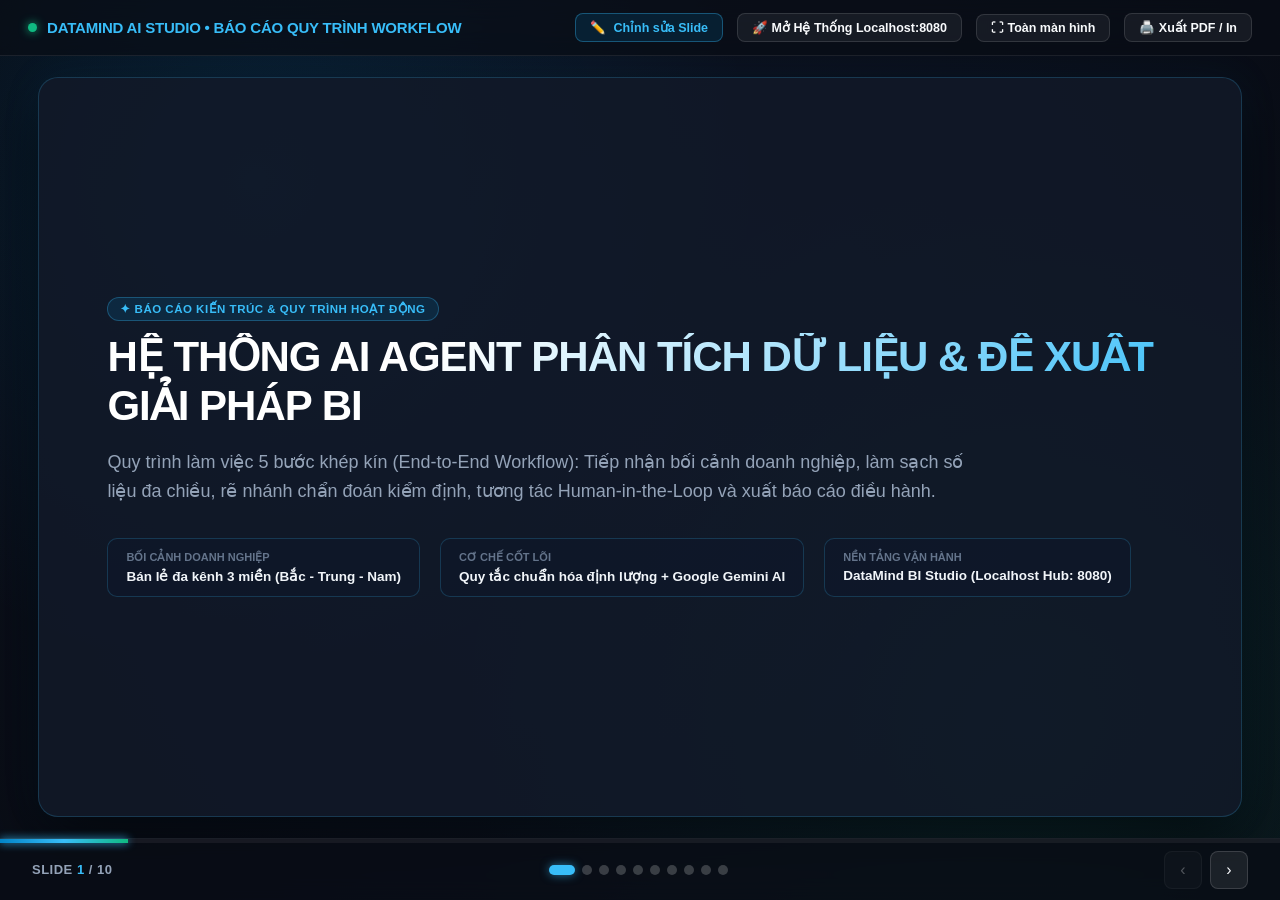
<file: slide.html>
<!DOCTYPE html>
<html lang="vi">
<head>
  <meta charset="UTF-8" />
  <meta name="viewport" content="width=device-width, initial-scale=1.0" />
  <title>Báo Cáo Slide Quy Trình Hoạt Động AI Agent BI Studio</title>
  <style>
    :root {
      --bg-dark: #090d16;
      --bg-card: rgba(18, 25, 41, 0.85);
      --bg-card-hover: rgba(28, 38, 62, 0.95);
      --border-color: rgba(56, 189, 248, 0.2);
      --border-accent: #0284c7;
      --text-main: #f8fafc;
      --text-muted: #94a3b8;
      --primary: #0284c7;
      --primary-glow: rgba(2, 132, 199, 0.35);
      --success: #10b981;
      --success-glow: rgba(16, 185, 129, 0.3);
      --warning: #f59e0b;
      --danger: #ef4444;
      --font-family: -apple-system, BlinkMacSystemFont, "Segoe UI", Roboto, Helvetica, Arial, sans-serif;
    }

    * {
      box-sizing: border-box;
      margin: 0;
      padding: 0;
    }

    body {
      background-color: var(--bg-dark);
      color: var(--text-main);
      font-family: var(--font-family);
      overflow: hidden;
      width: 100vw;
      height: 100vh;
      display: flex;
      flex-direction: column;
      user-select: none;
    }

    /* BACKGROUND TECH MESH */
    .bg-mesh {
      position: absolute;
      inset: 0;
      background: radial-gradient(circle at 20% 20%, rgba(2, 132, 199, 0.15) 0%, transparent 40%),
                  radial-gradient(circle at 80% 80%, rgba(16, 185, 129, 0.12) 0%, transparent 45%),
                  radial-gradient(circle at 50% 50%, rgba(15, 23, 42, 0.8) 0%, transparent 100%);
      z-index: 0;
      pointer-events: none;
    }

    /* TOP HEADER BAR */
    .deck-header {
      position: relative;
      z-index: 10;
      height: 56px;
      display: flex;
      align-items: center;
      justify-content: space-between;
      padding: 0 28px;
      border-bottom: 1px solid rgba(255, 255, 255, 0.08);
      background: rgba(9, 13, 22, 0.7);
      backdrop-filter: blur(12px);
    }

    .brand-badge {
      display: flex;
      align-items: center;
      gap: 10px;
      font-weight: 800;
      font-size: 15px;
      color: #38bdf8;
      letter-spacing: -0.2px;
    }

    .brand-badge span.dot {
      width: 9px;
      height: 9px;
      border-radius: 50%;
      background: #10b981;
      box-shadow: 0 0 10px #10b981;
      display: inline-block;
    }

    .header-controls {
      display: flex;
      align-items: center;
      gap: 14px;
    }

    .btn-header {
      background: rgba(255, 255, 255, 0.06);
      border: 1px solid rgba(255, 255, 255, 0.12);
      color: var(--text-main);
      padding: 6px 14px;
      border-radius: 8px;
      font-size: 12.5px;
      font-weight: 600;
      cursor: pointer;
      display: inline-flex;
      align-items: center;
      gap: 6px;
      transition: all 0.2s;
      text-decoration: none;
    }

    .btn-header:hover {
      background: rgba(2, 132, 199, 0.2);
      border-color: #38bdf8;
      color: #38bdf8;
    }

    /* MAIN PRESENTATION CONTAINER */
    .deck-viewport {
      position: relative;
      z-index: 5;
      flex: 1;
      display: flex;
      align-items: center;
      justify-content: center;
      padding: 20px 40px;
    }

    .slide {
      position: absolute;
      width: 94%;
      max-width: 1280px;
      height: 84vh;
      max-height: 740px;
      background: var(--bg-card);
      border: 1px solid var(--border-color);
      border-radius: 20px;
      padding: 40px 48px;
      box-shadow: 0 25px 60px rgba(0, 0, 0, 0.6), 0 0 40px rgba(2, 132, 199, 0.08);
      display: flex;
      flex-direction: column;
      opacity: 0;
      transform: scale(0.96) translateY(20px);
      pointer-events: none;
      transition: all 0.4s cubic-bezier(0.16, 1, 0.3, 1);
      overflow-y: auto;
    }

    .slide.active {
      opacity: 1;
      transform: scale(1) translateY(0);
      pointer-events: auto;
    }

    /* SLIDE TYPOGRAPHY */
    .slide-badge-category {
      display: inline-flex;
      align-items: center;
      gap: 6px;
      background: rgba(2, 132, 199, 0.15);
      border: 1px solid rgba(56, 189, 248, 0.3);
      color: #38bdf8;
      font-size: 11.5px;
      font-weight: 700;
      padding: 4px 12px;
      border-radius: 9999px;
      width: fit-content;
      margin-bottom: 12px;
      text-transform: uppercase;
      letter-spacing: 0.5px;
    }

    .slide-title {
      font-size: 28px;
      font-weight: 800;
      letter-spacing: -0.5px;
      margin-bottom: 8px;
      color: #ffffff;
      line-height: 1.25;
    }

    .slide-subtitle {
      font-size: 14.5px;
      color: var(--text-muted);
      line-height: 1.5;
      margin-bottom: 24px;
      max-width: 980px;
    }

    /* SLIDE GRID LAYOUTS */
    .grid-2col {
      display: grid;
      grid-template-columns: repeat(2, 1fr);
      gap: 20px;
      flex: 1;
    }

    .grid-3col {
      display: grid;
      grid-template-columns: repeat(3, 1fr);
      gap: 18px;
      flex: 1;
    }

    .grid-5col {
      display: grid;
      grid-template-columns: repeat(5, 1fr);
      gap: 14px;
      flex: 1;
    }

    /* CARD COMPONENTS */
    .deck-card {
      background: rgba(15, 23, 42, 0.65);
      border: 1px solid rgba(255, 255, 255, 0.08);
      border-radius: 14px;
      padding: 22px;
      display: flex;
      flex-direction: column;
      position: relative;
      transition: all 0.25s;
    }

    .deck-card:hover {
      background: var(--bg-card-hover);
      border-color: rgba(56, 189, 248, 0.4);
      transform: translateY(-2px);
      box-shadow: 0 10px 24px rgba(0, 0, 0, 0.35);
    }

    .card-icon {
      font-size: 26px;
      margin-bottom: 12px;
      display: inline-block;
    }

    .card-title {
      font-size: 16px;
      font-weight: 700;
      color: #f1f5f9;
      margin-bottom: 8px;
    }

    .card-desc {
      font-size: 13px;
      color: var(--text-muted);
      line-height: 1.55;
    }

    .card-list {
      list-style: none;
      margin-top: 10px;
      font-size: 12.8px;
      color: #cbd5e1;
    }

    .card-list li {
      margin-bottom: 6px;
      display: flex;
      align-items: flex-start;
      gap: 7px;
      line-height: 1.45;
    }

    .card-list li span.bullet {
      color: #38bdf8;
      font-weight: bold;
    }

    /* WORKFLOW HORIZONTAL STEPPER */
    .wf-pipeline {
      display: flex;
      align-items: stretch;
      gap: 12px;
      margin: 10px 0 20px 0;
    }

    .wf-pipe-step {
      flex: 1;
      background: rgba(15, 23, 42, 0.7);
      border: 1.5px solid rgba(56, 189, 248, 0.18);
      border-radius: 12px;
      padding: 16px;
      position: relative;
      transition: all 0.2s;
    }

    .wf-pipe-step:hover {
      border-color: #38bdf8;
      background: rgba(2, 132, 199, 0.08);
      transform: translateY(-2px);
    }

    .step-num-pill {
      display: inline-flex;
      align-items: center;
      justify-content: center;
      width: 26px;
      height: 26px;
      border-radius: 50%;
      background: #0284c7;
      color: #ffffff;
      font-size: 12px;
      font-weight: 800;
      margin-bottom: 10px;
    }

    .step-main-text {
      font-size: 14.5px;
      font-weight: 700;
      color: #f8fafc;
      margin-bottom: 4px;
    }

    .step-sub-text {
      font-size: 12px;
      color: #94a3b8;
      line-height: 1.4;
    }

    /* DATA CLEANING TABLE */
    .deck-table {
      width: 100%;
      border-collapse: collapse;
      font-size: 13px;
      margin-top: 8px;
      background: rgba(15, 23, 42, 0.5);
      border-radius: 12px;
      overflow: hidden;
      border: 1px solid rgba(255, 255, 255, 0.08);
    }

    .deck-table th {
      background: rgba(30, 41, 59, 0.8);
      color: #38bdf8;
      text-align: left;
      padding: 12px 16px;
      font-weight: 700;
      border-bottom: 1px solid rgba(255, 255, 255, 0.1);
    }

    .deck-table td {
      padding: 11px 16px;
      border-bottom: 1px solid rgba(255, 255, 255, 0.06);
      color: #e2e8f0;
      line-height: 1.45;
    }

    .deck-table tr:hover td {
      background: rgba(56, 189, 248, 0.05);
    }

    .tag-badge {
      display: inline-block;
      padding: 3px 8px;
      border-radius: 6px;
      font-size: 11px;
      font-weight: 700;
    }

    .tag-green { background: rgba(16, 185, 129, 0.18); color: #34d399; border: 1px solid rgba(16, 185, 129, 0.3); }
    .tag-blue { background: rgba(2, 132, 199, 0.18); color: #38bdf8; border: 1px solid rgba(56, 189, 248, 0.3); }
    .tag-amber { background: rgba(245, 158, 11, 0.18); color: #fbbf24; border: 1px solid rgba(245, 158, 11, 0.3); }
    .tag-red { background: rgba(239, 68, 68, 0.18); color: #f87171; border: 1px solid rgba(239, 68, 68, 0.3); }

    /* CODE & DATA SNIPPETS */
    .code-preview {
      background: #0f172a;
      border: 1px solid rgba(255, 255, 255, 0.1);
      border-radius: 8px;
      padding: 12px 14px;
      font-family: ui-monospace, SFMono-Regular, Menlo, Monaco, Consolas, monospace;
      font-size: 11.5px;
      color: #38bdf8;
      overflow-x: auto;
      line-height: 1.5;
    }

    /* BOTTOM CONTROLLER BAR */
    .deck-footer {
      position: relative;
      z-index: 10;
      height: 62px;
      display: flex;
      align-items: center;
      justify-content: space-between;
      padding: 0 32px;
      background: rgba(9, 13, 22, 0.8);
      backdrop-filter: blur(12px);
      border-top: 1px solid rgba(255, 255, 255, 0.08);
    }

    .slide-counter {
      font-size: 13px;
      color: var(--text-muted);
      font-weight: 600;
      letter-spacing: 0.5px;
    }

    .slide-dots {
      display: flex;
      gap: 7px;
      align-items: center;
    }

    .slide-dot {
      width: 10px;
      height: 10px;
      border-radius: 50%;
      background: rgba(255, 255, 255, 0.2);
      cursor: pointer;
      transition: all 0.25s;
    }

    .slide-dot.active {
      width: 26px;
      border-radius: 10px;
      background: #38bdf8;
      box-shadow: 0 0 10px rgba(56, 189, 248, 0.6);
    }

    .deck-nav-btns {
      display: flex;
      align-items: center;
      gap: 8px;
    }

    .nav-btn {
      background: rgba(255, 255, 255, 0.08);
      border: 1px solid rgba(255, 255, 255, 0.14);
      color: var(--text-main);
      width: 38px;
      height: 38px;
      border-radius: 8px;
      display: flex;
      align-items: center;
      justify-content: center;
      cursor: pointer;
      font-size: 16px;
      transition: all 0.2s;
    }

    .nav-btn:hover:not(:disabled) {
      background: #0284c7;
      border-color: #38bdf8;
      box-shadow: 0 0 12px rgba(2, 132, 199, 0.5);
    }

    .nav-btn:disabled {
      opacity: 0.3;
      cursor: not-allowed;
    }

    /* PROGRESS BAR */
    .progress-bar-wrap {
      position: absolute;
      top: 0;
      left: 0;
      width: 100%;
      height: 3.5px;
      background: rgba(255, 255, 255, 0.06);
    }

    .progress-bar-fill {
      height: 100%;
      width: 10%;
      background: linear-gradient(90deg, #0284c7, #38bdf8, #10b981);
      box-shadow: 0 0 8px #38bdf8;
      transition: width 0.3s ease;
    }

    /* COVER SLIDE SPECIAL STYLING */
    .cover-layout {
      display: flex;
      flex-direction: column;
      justify-content: center;
      align-items: flex-start;
      height: 100%;
      padding: 20px 20px;
    }

    .cover-title {
      font-size: 42px;
      font-weight: 900;
      line-height: 1.15;
      letter-spacing: -1px;
      background: linear-gradient(135deg, #ffffff 30%, #38bdf8 100%);
      -webkit-background-clip: text;
      -webkit-text-fill-color: transparent;
      margin-bottom: 18px;
    }

    .cover-subtitle {
      font-size: 18px;
      color: #94a3b8;
      line-height: 1.6;
      max-width: 860px;
      margin-bottom: 32px;
    }

    .cover-meta {
      display: flex;
      gap: 20px;
      flex-wrap: wrap;
    }

    .meta-box {
      background: rgba(15, 23, 42, 0.7);
      border: 1px solid rgba(56, 189, 248, 0.2);
      border-radius: 10px;
      padding: 12px 18px;
      display: flex;
      flex-direction: column;
      gap: 4px;
    }

    .meta-box span.label {
      font-size: 11px;
      color: #64748b;
      text-transform: uppercase;
      font-weight: 700;
    }

    .meta-box span.val {
      font-size: 13.5px;
      font-weight: 700;
      color: #f1f5f9;
    }

    /* CHẾ ĐỘ CHỈNH SỬA TRỰC TIẾP TRÊN SLIDE (INLINE EDITING) */
    body.edit-mode-on {
      user-select: text;
    }

    body.edit-mode-on .editable-target {
      cursor: text;
      transition: outline 0.15s ease, background 0.15s ease;
    }

    body.edit-mode-on .editable-target:hover {
      outline: 1.5px dashed rgba(56, 189, 248, 0.7);
      outline-offset: 3px;
      border-radius: 4px;
      background: rgba(56, 189, 248, 0.06);
    }

    body.edit-mode-on .editable-target:focus {
      outline: 2px solid #38bdf8;
      outline-offset: 3px;
      border-radius: 4px;
      background: rgba(56, 189, 248, 0.12);
    }

    .btn-edit-mode {
      background: rgba(2, 132, 199, 0.15);
      border: 1px solid rgba(56, 189, 248, 0.35);
      color: #38bdf8;
      padding: 6px 14px;
      border-radius: 8px;
      font-size: 12.5px;
      font-weight: 700;
      cursor: pointer;
      display: inline-flex;
      align-items: center;
      gap: 7px;
      transition: all 0.2s;
    }

    .btn-edit-mode:hover {
      background: rgba(2, 132, 199, 0.3);
      border-color: #38bdf8;
    }

    body.edit-mode-on .btn-edit-mode {
      background: linear-gradient(135deg, #059669 0%, #10b981 100%);
      color: #ffffff;
      border-color: #34d399;
      box-shadow: 0 0 12px rgba(16, 185, 129, 0.4);
    }

    .edit-toolbar-subbar {
      display: none;
      background: rgba(15, 23, 42, 0.95);
      border-bottom: 1px solid rgba(56, 189, 248, 0.25);
      padding: 7px 28px;
      gap: 12px;
      align-items: center;
      z-index: 9;
      backdrop-filter: blur(8px);
      position: relative;
      flex-wrap: wrap;
    }

    body.edit-mode-on .edit-toolbar-subbar {
      display: flex;
    }

    .subbar-btn {
      background: rgba(255, 255, 255, 0.08);
      border: 1px solid rgba(255, 255, 255, 0.14);
      color: #f8fafc;
      padding: 4px 10px;
      border-radius: 6px;
      font-size: 12px;
      font-weight: 600;
      cursor: pointer;
      display: inline-flex;
      align-items: center;
      gap: 5px;
      transition: all 0.15s;
    }

    .subbar-btn:hover {
      background: rgba(2, 132, 199, 0.3);
      border-color: #38bdf8;
      color: #38bdf8;
    }

    .deck-toast {
      position: fixed;
      bottom: 76px;
      right: 28px;
      background: #0f172a;
      border: 1px solid #38bdf8;
      color: #f8fafc;
      padding: 10px 18px;
      border-radius: 10px;
      font-size: 13px;
      font-weight: 600;
      box-shadow: 0 10px 25px rgba(0, 0, 0, 0.5);
      z-index: 1000;
      display: flex;
      align-items: center;
      gap: 8px;
      opacity: 0;
      transform: translateY(10px);
      transition: all 0.25s ease;
      pointer-events: none;
    }

    .deck-toast.show {
      opacity: 1;
      transform: translateY(0);
    }
  </style>
</head>
<body>

  <div class="bg-mesh"></div>

  <!-- HEADER -->
  <header class="deck-header">
    <div class="brand-badge">
      <span class="dot"></span>
      <span>DATAMIND AI STUDIO &bull; BÁO CÁO QUY TRÌNH WORKFLOW</span>
    </div>
    <div class="header-controls">
      <button class="btn-edit-mode" id="btn-edit-toggle" onclick="toggleEditMode()" title="Bật/Tắt chế độ chỉnh sửa trực tiếp nội dung trên slide">
        <span id="edit-icon">✏️</span>
        <span id="edit-label">Chỉnh sửa Slide</span>
      </button>
      <a href="index.html" class="btn-header" target="_blank" title="Mở hệ thống thực tế trên Localhost">
        🚀 Mở Hệ Thống Localhost:8080
      </a>
      <button class="btn-header" onclick="toggleFullscreen()" title="Chuyển chế độ Toàn màn hình (F)">
        ⛶ Toàn màn hình
      </button>
      <button class="btn-header" onclick="window.print()" title="In hoặc lưu Slide thành PDF">
        🖨️ Xuất PDF / In
      </button>
    </div>
  </header>

  <!-- THANH CÔNG CỤ ĐỊNH DẠNG & LƯU TRỮ KHI ĐANG Ở CHẾ ĐỘ CHỈNH SỬA -->
  <div class="edit-toolbar-subbar" id="edit-subbar">
    <span style="font-size:12px;color:#38bdf8;font-weight:700;">
      ✏️ ĐANG BẬT CHỈNH SỬA: Click vào bất kỳ chữ, tiêu đề, thẻ hoặc ô bảng nào để sửa trực tiếp!
    </span>

    <div style="display:flex;gap:6px;align-items:center;">
      <button type="button" class="subbar-btn" onclick="execFormat('bold')" title="Chữ đậm (Ctrl+B)">
        <strong>B</strong>
      </button>
      <button type="button" class="subbar-btn" onclick="execFormat('italic')" title="Chữ nghiêng (Ctrl+I)">
        <em>I</em>
      </button>
      <button type="button" class="subbar-btn" onclick="execFormat('underline')" title="Gạch chân (Ctrl+U)">
        <u>U</u>
      </button>
      <button type="button" class="subbar-btn" onclick="execFormat('insertUnorderedList')" title="Thêm gạch đầu dòng">
        • Danh sách
      </button>
    </div>

    <div style="margin-left:auto;display:flex;gap:8px;align-items:center;">
      <button type="button" class="subbar-btn" style="background:#059669;border-color:#10b981;" onclick="saveSlideEdits(true)" title="Lưu thay đổi vào trình duyệt (Ctrl+S)">
        💾 Lưu Thay Đổi
      </button>
      <button type="button" class="subbar-btn" style="background:#0284c7;border-color:#38bdf8;" onclick="downloadEditedHTML()" title="Tải file HTML đã chỉnh sửa về máy">
        📥 Tải File HTML Đã Sửa
      </button>
      <button type="button" class="subbar-btn" style="background:#ef4444;border-color:#f87171;" onclick="resetSlideEdits()" title="Khôi phục lại toàn bộ nội dung mẫu ban đầu">
        ↺ Khôi Phục Gốc
      </button>
    </div>
  </div>

  <!-- TOAST THÔNG BÁO NHANH -->
  <div class="deck-toast" id="deck-toast">
    <span id="toast-icon">✓</span>
    <span id="toast-msg">Đã lưu thay đổi!</span>
  </div>

  <!-- VIEWPORT CONTAINING SLIDES -->
  <main class="deck-viewport">

    <!-- SLIDE 1: COVER -->
    <section class="slide active" id="slide-1">
      <div class="cover-layout">
        <div class="slide-badge-category">✦ Báo cáo Kiến trúc &amp; Quy trình Hoạt động</div>
        <h1 class="cover-title">
          HỆ THỐNG AI AGENT PHÂN TÍCH DỮ LIỆU &amp; ĐỀ XUẤT GIẢI PHÁP BI
        </h1>
        <p class="cover-subtitle">
          Quy trình làm việc 5 bước khép kín (End-to-End Workflow): Tiếp nhận bối cảnh doanh nghiệp, làm sạch số liệu đa chiều, rẽ nhánh chẩn đoán kiểm định, tương tác Human-in-the-Loop và xuất báo cáo điều hành.
        </p>

        <div class="cover-meta">
          <div class="meta-box">
            <span class="label">Bối cảnh doanh nghiệp</span>
            <span class="val">Bán lẻ đa kênh 3 miền (Bắc - Trung - Nam)</span>
          </div>
          <div class="meta-box">
            <span class="label">Cơ chế cốt lõi</span>
            <span class="val">Quy tắc chuẩn hóa định lượng + Google Gemini AI</span>
          </div>
          <div class="meta-box">
            <span class="label">Nền tảng vận hành</span>
            <span class="val">DataMind BI Studio (Localhost Hub: 8080)</span>
          </div>
        </div>
      </div>
    </section>

    <!-- SLIDE 2: GIỚI THIỆU: MỤC ĐÍCH & ĐỐI TƯỢNG NGƯỜI DÙNG -->
    <section class="slide" id="slide-2">
      <div class="slide-badge-category">Phần 1 &bull; Giới thiệu Tổng quan</div>
      <h2 class="slide-title">Mục Đích Phát Triển &amp; Đối Tượng Người Dùng</h2>
      <p class="slide-subtitle">
        Xác định rõ ràng giá trị tháo gỡ điểm nghẽn thực tế và chân dung các nhóm đối tượng thụ hưởng giải pháp trong doanh nghiệp.
      </p>

      <div class="grid-2col">
        <!-- Cột Trái: Mục đích -->
        <div class="deck-card">
          <span class="card-icon">🎯</span>
          <h3 class="card-title">Mục Đích Của AI Agent</h3>
          <p class="card-desc">
            Thay thế các quy trình đối soát thủ công rời rạc bằng một Agent thông minh có khả năng đọc hiểu bối cảnh và tính toán số liệu chính xác:
          </p>
          <ul class="card-list" style="margin-top:14px;">
            <li>
              <span class="bullet">✔</span>
              <span><strong>Định lượng hóa bối cảnh:</strong> Gắn kết bài toán kinh doanh thực tế với dữ liệu bảng thô (CSV/Excel/JSON), loại bỏ suy diễn cảm tính.</span>
            </li>
            <li>
              <span class="bullet">✔</span>
              <span><strong>Chuẩn hóa dữ liệu tự động:</strong> Loại bỏ dòng rác, tiền tệ hỗn hợp, phát hiện và tách đơn hủy khỏi doanh thu thuần.</span>
            </li>
            <li>
              <span class="bullet">✔</span>
              <span><strong>Chẩn đoán lỗi minh bạch:</strong> Nếu dữ liệu sai cấu trúc hoặc thiếu số liệu, chỉ rõ chính xác lỗi ở đâu và nguyên nhân là gì.</span>
            </li>
            <li>
              <span class="bullet">✔</span>
              <span><strong>Đề xuất giải pháp hành động (Actionable):</strong> Đưa ra kế hoạch xử lý ngắn hạn (1-4 tuần) và chiến lược dài hạn cho từng nhóm đối tượng.</span>
            </li>
          </ul>
        </div>

        <!-- Cột Phải: Đối tượng người dùng -->
        <div class="deck-card">
          <span class="card-icon">👥</span>
          <h3 class="card-title">Đối Tượng Người Dùng Hướng Đến</h3>
          <p class="card-desc">
            Phục vụ đa cấp bậc trong doanh nghiệp, từ lãnh đạo cấp cao đến bộ phận thực thi vận hành:
          </p>

          <div style="display:flex;flex-direction:column;gap:12px;margin-top:14px;">
            <div style="background:rgba(255,255,255,0.04);padding:10px 14px;border-radius:8px;border-left:3px solid #38bdf8;">
              <strong style="color:#38bdf8;font-size:13px;display:block;">1. Ban Lãnh Đạo (CEO, Giám Đốc Điều Hành)</strong>
            </div>
            <div style="background:rgba(255,255,255,0.04);padding:10px 14px;border-radius:8px;border-left:3px solid #10b981;">
              <strong style="color:#10b981;font-size:13px;display:block;">2. Trưởng Phòng Kinh Doanh &amp; Phát Triển Đối Tác</strong>
              <span style="font-size:12.3px;color:#cbd5e1;">Xác minh năng lực từng điểm bán/kênh phân phối, ngăn chặn xung đột địa bàn bảo hộ và kiểm soát công nợ.</span>
            </div>
            <div style="background:rgba(255,255,255,0.04);padding:10px 14px;border-radius:8px;border-left:3px solid #f59e0b;">
              <strong style="color:#f59e0b;font-size:13px;display:block;">3. Chuyên Viên BI, Kế Toán Quản Trị &amp; Vận Hành</strong>
              <span style="font-size:12.3px;color:#cbd5e1;">Tự động hóa 100% công đoạn dọn dẹp số liệu, xuất file dữ liệu sạch Excel và báo cáo Word mà không tốn công gõ lại.</span>
            </div>
          </div>
        </div>
      </div>
    </section>

    <!-- SLIDE 3: TỔNG QUAN WORKFLOW 5 BƯỚC -->
    <section class="slide" id="slide-3">
      <div class="slide-badge-category">Phần 2 &bull; Trình bày Hoạt Động (Workflow)</div>
      <h2 class="slide-title">Toàn Cảnh Quy Trình Làm Việc 5 Bước Khép Kín</h2>
      <p class="slide-subtitle">
        Cấu trúc luồng làm việc tuyến tính có rẽ nhánh logic và vòng lặp phản hồi thông minh (Human-in-the-Loop Feedback Loop).
      </p>

      <!-- SƠ ĐỒ 5 BƯỚC NGANG -->
      <div class="wf-pipeline">
        <div class="wf-pipe-step">
          <div class="step-num-pill">1</div>
          <div class="step-main-text">1. Nhập Dữ Liệu</div>
          <div class="step-sub-text">Bối cảnh doanh nghiệp &amp; File số liệu (.xlsx, .csv, .json). Ràng buộc bắt buộc nạp data thực.</div>
        </div>

        <div class="wf-pipe-step">
          <div class="step-num-pill">2</div>
          <div class="step-main-text">2. Agent Xử Lý</div>
          <div class="step-sub-text">Làm sạch số liệu hỗn hợp, định danh cột định lượng, kiểm tra cú pháp và cấu trúc bảng.</div>
        </div>

        <div class="wf-pipe-step" style="border-color:#f59e0b;">
          <div class="step-num-pill" style="background:#f59e0b;">3</div>
          <div class="step-main-text">3. Rẽ Nhánh Kiểm Định</div>
          <div class="step-sub-text"><span class="tag-badge tag-red">No:</span> Báo lỗi vị trí/nguyên nhân.<br><span class="tag-badge tag-green">Yes:</span> Đạt chuẩn, chuyển sang phân tích.</div>
        </div>

        <div class="wf-pipe-step">
          <div class="step-num-pill">4</div>
          <div class="step-main-text">4. Đánh Giá &amp; Phản Hồi</div>
          <div class="step-sub-text">Báo cáo chiến lược, Dashboard KPI, Hỏi AI Copilot &amp; phản hồi để Agent tái xử lý.</div>
        </div>

        <div class="wf-pipe-step">
          <div class="step-num-pill" style="background:#10b981;">5</div>
          <div class="step-main-text">5. Đánh Giá &amp; Xuất</div>
          <div class="step-sub-text">Xuất tệp CSV sạch chuẩn Excel &amp; Báo cáo đề xuất chiến lược bản Word (.doc).</div>
        </div>
      </div>

      <!-- ĐẶC ĐIỂM NỔI BẬT CỦA QUY TRÌNH -->
      <div class="grid-3col">
        <div class="deck-card">
          <div class="card-title" style="color:#38bdf8;">🛡️ Ràng Buộc "Data-First"</div>
          <div class="card-desc">Ngăn chặn hoàn toàn hiện tượng AI hallucination (ảo giác thông tin). Nếu chưa nạp tệp số liệu thực, hệ thống từ chối tính toán và cảnh báo người dùng.</div>
        </div>
        <div class="deck-card">
          <div class="card-title" style="color:#f59e0b;">🔄 Rẽ Nhánh Lỗi Minh Bạch</div>
          <div class="card-desc">Khi phát hiện dữ liệu lỗi (Nhánh No), Agent không dừng im lặng mà xuất báo cáo chẩn đoán 5 cột định vị chuẩn xác dòng, cột và cách khắc phục.</div>
        </div>
        <div class="deck-card">
          <div class="card-title" style="color:#34d399;">🤝 Vòng Lặp Tương Tác 2 Chiều</div>
          <div class="card-desc">Người dùng không bị ép buộc theo 1 kịch bản cố định. Có thể ra lệnh phản hồi bổ sung tiêu chí để Agent cập nhật phương án hành động ngay tức thì.</div>
        </div>
      </div>
    </section>

    <!-- SLIDE 4: CHI TIẾT BƯỚC 1 & BƯỚC 2 -->
    <section class="slide" id="slide-4">
      <div class="slide-badge-category">Workflow Chi Tiết &bull; Bước 1 &amp; Bước 2</div>
      <h2 class="slide-title">Bước 1: Nhập Dữ Liệu &amp; Bước 2: Agent Xử Lý</h2>
      <p class="slide-subtitle">
        Khung giao diện làm việc 2 cột: Kết nối ngữ nghĩa bối cảnh kinh doanh với các tập số liệu thô đa nguồn.
      </p>

      <div class="grid-2col">
        <!-- BƯỚC 1 -->
        <div class="deck-card">
          <div style="display:flex;align-items:center;gap:8px;margin-bottom:12px;">
            <span class="step-num-pill">1</span>
            <h3 class="card-title" style="margin:0;">Bước 1: Tiếp Nhận Bối Cảnh &amp; Dữ Liệu Thô</h3>
          </div>
          <p class="card-desc">
            Người dùng cung cấp thông tin qua khung nhập liệu 2 cột hiện đại:
          </p>
          <ul class="card-list">
            <li>
              <span class="bullet">▸</span>
              <span><strong>Cột Trái (Bối Cảnh &amp; Bài Toán):</strong> Nhập bối cảnh mô hình kinh doanh, mục tiêu và nỗi đau (kèm tính năng "Trao đổi phạm vi với AI" để tự động gợi ý câu hỏi cốt lõi).</span>
            </li>
            <li>
              <span class="bullet">▸</span>
              <span><strong>Cột Phải (Dữ Liệu Thô Đa Định Dạng):</strong> Kéo thả hoặc chọn tệp Excel (.xlsx), CSV (.csv), JSON (.json), hoặc dán trực tiếp.</span>
            </li>
            <li>
              <span class="bullet">▸</span>
              <span><strong>Bảng Xem Trước Minh Bạch:</strong> Ngay khi nạp file, hệ thống tự động render bảng preview hiển thị 5 dòng đầu tiên, nhận diện số cột và số bản ghi.</span>
            </li>
          </ul>
        </div>

        <!-- BƯỚC 2 -->
        <div class="deck-card">
          <div style="display:flex;align-items:center;gap:8px;margin-bottom:12px;">
            <span class="step-num-pill">2</span>
            <h3 class="card-title" style="margin:0;">Bước 2: Agent Parsing &amp; Phân Loại Cột</h3>
          </div>
          <p class="card-desc">
            Khi người dùng bấm <strong>"▷ Chạy phân tích BI"</strong>, Agent kích hoạt pipeline xử lý thuật toán:
          </p>
          <ul class="card-list">
            <li>
              <span class="bullet">▸</span>
              <span><strong>Phân tích cú pháp (Parser):</strong> Tách dòng, chia cột, giải mã định dạng số có dấu phẩy/chấm ngăn cách hàng ngàn.</span>
            </li>
            <li>
              <span class="bullet">▸</span>
              <span><strong>Định danh cột tự động:</strong> Phân biệt cột mã (`Ma_Kenh`), cột tên (`Ten_Kenh`), cột phân nhóm (`Khu_Vuc`), và các cột định lượng (`Doanh_Thu`, `Chi_Phi`, `Ton_Kho`, `% Huy`).</span>
            </li>
            <li>
              <span class="bullet">▸</span>
              <span><strong>Kiểm định chuẩn định lượng:</strong> Kiểm tra xem tập dữ liệu có đủ tối thiểu 1 cột phân loại và 1 cột số liệu hợp lệ hay không để quyết định rẽ nhánh.</span>
            </li>
          </ul>
        </div>
      </div>
    </section>

    <!-- SLIDE 5: QUY TẮC LÀM SẠCH DỮ LIỆU -->
    <section class="slide" id="slide-5">
      <div class="slide-badge-category">Phần 3 &bull; Quy Tắc Làm Sạch Dữ Liệu (Data Cleaning &amp; Audit Rules)</div>
      <h2 class="slide-title">5 Quy Tắc Vàng Trong Làm Sạch &amp; Kiểm Định Dữ Liệu</h2>
      <p class="slide-subtitle">
        Các thuật toán xử lý dữ liệu tự động được xây dựng trực tiếp trong engine, đảm bảo tính toàn vẹn của số liệu kế toán - tài chính.
      </p>

      <table class="deck-table">
        <thead>
          <tr>
            <th style="width:24%;">Quy Tắc Làm Sạch</th>
            <th style="width:36%;">Hành Vi Xử Lý Của Agent</th>
            <th style="width:40%;">Ví Dụ Thực Tế Trước &amp; Sau Xử Lý</th>
          </tr>
        </thead>
        <tbody>
          <tr>
            <td>
              <strong style="color:#38bdf8;">1. Chuẩn Hóa Số &amp; Tiền Tệ</strong><br>
              <span class="tag-badge tag-blue">Text ➔ Number</span>
            </td>
            <td>Tự động bóc tách ký tự tiền tệ (`đ`, `VNĐ`, `tr.đ`, `$`), dấu phẩy ngăn ngàn, khoảng trắng dư; chuyển về kiểu số thực (float/int).</td>
            <td>
              <span style="color:#f87171;">"2,850 VNĐ"</span> ➔ <span style="color:#34d399;font-weight:700;">2850</span><br>
              <span style="color:#f87171;">" 340.5 tr.đ "</span> ➔ <span style="color:#34d399;font-weight:700;">340.5</span>
            </td>
          </tr>
          <tr>
            <td>
              <strong style="color:#34d399;">2. Khử Trùng Lặp (Deduplication)</strong><br>
              <span class="tag-badge tag-green">Data Integrity</span>
            </td>
            <td>Nhận diện các dòng trùng khớp cả về Mã kênh, Kỳ tháng và Khu vực. Chỉ giữ lại 1 bản ghi duy nhất, đánh dấu dòng trùng vào nhật ký Audit.</td>
            <td>
              Phát hiện dòng CH-02 gửi lặp 2 lần trong kỳ `2026-10` ➔ Loại bỏ dòng trùng, tránh tính khống doanh số.
            </td>
          </tr>
          <tr>
            <td>
              <strong style="color:#f59e0b;">3. Tách Đơn Hủy / Hoàn COD</strong><br>
              <span class="tag-badge tag-amber">Revenue Protection</span>
            </td>
            <td>Nhận diện cột trạng thái đơn hoặc tỷ lệ hủy đơn (`Ty_Le_Huy_Don_Pct`). Tách riêng đơn hủy ra khỏi công thức tính doanh thu thực thu.</td>
            <td>
              Kênh CH-03 có đơn sỉ bị hủy (`19.5%`) ➔ Bóc tách 950 triệu đơn hủy để tính doanh thu thực, gắn nhãn cảnh báo đỏ tồn kho.
            </td>
          </tr>
          <tr>
            <td>
              <strong style="color:#f87171;">4. Phát Hiện Giá Trị Bất Thường (Outlier)</strong><br>
              <span class="tag-badge tag-red">Anomaly Detection</span>
            </td>
            <td>Phát hiện số âm phi logic (doanh thu &lt; 0), chi phí vượt quá doanh thu hoặc tỷ lệ hủy vượt ngưỡng an toàn (&gt;8%).</td>
            <td>
              Kênh có Doanh thu = <span style="color:#f87171;">-1200</span> hoặc Chi phí chiếm <span style="color:#f87171;">120%</span> doanh thu ➔ Gắn cờ vi phạm điều kiện.
            </td>
          </tr>
          <tr>
            <td>
              <strong style="color:#c084fc;">5. Điền Khuyết Thiếu (Imputation)</strong><br>
              <span class="tag-badge tag-blue">Safe Fallback</span>
            </td>
            <td>Đối với các ô bị trống trong cột số, thay thế an toàn bằng `0` hoặc giá trị trung vị, không để bảng bị gãy cấu trúc tính toán.</td>
            <td>
              Ô chi phí bị trống `null` ➔ Điền giá trị mặc định `0`, ghi chú cảnh báo vào hồ sơ cột.
            </td>
          </tr>
        </tbody>
      </table>
    </section>

    <!-- SLIDE 6: BƯỚC 3: RẼ NHÁNH KIỂM ĐỊNH YES/NO -->
    <section class="slide" id="slide-6">
      <div class="slide-badge-category">Workflow Chi Tiết &bull; Bước 3</div>
      <h2 class="slide-title">Bước 3: Cơ Chế Rẽ Nhánh Kiểm Định (Yes / No Logic)</h2>
      <p class="slide-subtitle">
        Cột mốc quyết định hướng đi của luồng xử lý: Minh bạch lỗi chẩn đoán hoặc chuyển sang tính toán chiến lược.
      </p>

      <div class="grid-2col">
        <!-- NHÁNH NO -->
        <div class="deck-card" style="border-color:rgba(239, 68, 68, 0.4);background:rgba(239, 68, 68, 0.04);">
          <div style="display:flex;align-items:center;justify-content:space-between;margin-bottom:12px;">
            <div style="display:flex;align-items:center;gap:8px;">
              <span class="step-num-pill" style="background:#ef4444;">✕</span>
              <h3 class="card-title" style="margin:0;color:#f87171;">Nhánh No: Dữ Liệu Lỗi / Không Hợp Lệ</h3>
            </div>
            <span class="tag-badge tag-red">Dừng tính toán</span>
          </div>

          <p class="card-desc">
            Kích hoạt khi: Tệp không có cột số, file văn bản thuần, mảng JSON rỗng hoặc lỗi cú pháp phân cách dòng:
          </p>

          <div style="margin-top:12px;background:rgba(0,0,0,0.3);padding:14px;border-radius:10px;border:1px solid rgba(239,68,68,0.2);">
            <strong style="font-size:12.5px;color:#fca5a5;display:block;margin-bottom:6px;">Báo Cáo Chẩn Đoán Lỗi 5 Cột:</strong>
            <ul class="card-list" style="font-size:12px;">
              <li><strong>1. Vị trí lỗi:</strong> Dòng 2, Cột Doanh_Thu.</li>
              <li><strong>2. Giá trị hiện tại:</strong> `CHU_KHONG_PHAI_SO`.</li>
              <li><strong>3. Loại lỗi:</strong> Sai kiểu dữ liệu định lượng (NaN).</li>
              <li><strong>4. Nguyên nhân:</strong> Cột số học chứa chuỗi ký tự chữ.</li>
              <li><strong>5. Hướng khắc phục:</strong> Chuyển sang định dạng số hoặc sửa tại tệp nguồn.</li>
            </ul>
          </div>
        </div>

        <!-- NHÁNH YES -->
        <div class="deck-card" style="border-color:rgba(16, 185, 129, 0.4);background:rgba(16, 185, 129, 0.04);">
          <div style="display:flex;align-items:center;justify-content:space-between;margin-bottom:12px;">
            <div style="display:flex;align-items:center;gap:8px;">
              <span class="step-num-pill" style="background:#10b981;">✓</span>
              <h3 class="card-title" style="margin:0;color:#34d399;">Nhánh Yes: Dữ Liệu Đạt Chuẩn Hợp Lệ</h3>
            </div>
            <span class="tag-badge tag-green">Phân tích chuyên sâu</span>
          </div>

          <p class="card-desc">
            Kích hoạt khi dữ liệu đáp ứng đủ tiêu chí số học. Agent tự động tính toán và phân nhóm sức khỏe kinh doanh:
          </p>

          <div style="display:flex;flex-direction:column;gap:9px;margin-top:12px;">
            <div style="background:rgba(16,185,129,0.1);padding:10px 12px;border-radius:8px;border-left:3px solid #10b981;">
              <strong style="color:#34d399;font-size:12.5px;">🟢 Nhóm Điểm Sáng / Hiệu Quả Tốt (Optimal)</strong>
              <div style="font-size:11.8px;color:#cbd5e1;margin-top:2px;">Doanh thu cao, biên lợi nhuận ròng tốt, tỷ lệ hủy đơn &lt; 2% (VD: CH-01 Hà Nội, CH-06 TP.HCM).</div>
            </div>
            <div style="background:rgba(245,158,11,0.1);padding:10px 12px;border-radius:8px;border-left:3px solid #f59e0b;">
              <strong style="color:#fbbf24;font-size:12.5px;">🟡 Nhóm Cần Tối Ưu / Kiểm Soát Điều Kiện (Warning)</strong>
              <div style="font-size:11.8px;color:#cbd5e1;margin-top:2px;">Doanh thu khá nhưng tồn kho luân chuyển chậm hoặc tỷ lệ hủy tiệm cận 6-7% (VD: CH-08 ĐBSCL).</div>
            </div>
            <div style="background:rgba(239,68,68,0.1);padding:10px 12px;border-radius:8px;border-left:3px solid #ef4444;">
              <strong style="color:#f87171;font-size:12.5px;">🔴 Nhóm Cảnh Báo Đỏ / Rủi Ro Nghiêm Trọng (Critical)</strong>
              <div style="font-size:11.8px;color:#cbd5e1;margin-top:2px;">Tỷ lệ hủy đơn cao vượt 8-9%, chi phí sàn/quảng cáo quá lớn gây thâm hụt (VD: CH-02 Shopee Bắc, CH-05).</div>
            </div>
          </div>
        </div>
      </div>
    </section>

    <!-- SLIDE 7: BƯỚC 4: ĐÁNH GIÁ, PHẢN HỒI & HỎI AI -->
    <section class="slide" id="slide-7">
      <div class="slide-badge-category">Workflow Chi Tiết &bull; Bước 4</div>
      <h2 class="slide-title">Bước 4: Đánh Giá, Phản Hồi &amp; Trợ Lý Hỏi AI</h2>
      <p class="slide-subtitle">
        Không gian kết quả tương tác đa chiều, hỏi đáp trực tiếp bằng ngôn ngữ tự nhiên và vòng lặp phản hồi lặp lại.
      </p>

      <div class="grid-2col">
        <!-- 4 GÓC NHÌN KẾT QUẢ -->
        <div class="deck-card">
          <h3 class="card-title" style="color:#38bdf8;">📊 4 Góc Nhìn Kết Quả Trực Quan</h3>
          <ul class="card-list">
            <li>
              <span class="bullet">1.</span>
              <span><strong>Báo Cáo &amp; Đề Xuất Giải Pháp:</strong> Chẩn đoán nguyên nhân gốc rễ, chia rõ phương án hành động ngắn hạn (1-4 tuần) và chiến lược dài hạn.</span>
            </li>
            <li>
              <span class="bullet">2.</span>
              <span><strong>Dashboard KPI &amp; Biểu Đồ Khám Phá:</strong> Biểu đồ so sánh doanh thu - chi phí giữa 3 miền Bắc, Trung, Nam, cơ cấu kênh và bảng xếp hạng sức khỏe.</span>
            </li>
            <li>
              <span class="bullet">3.</span>
              <span><strong>Làm Sạch &amp; Hồ Sơ Cột Dữ Liệu:</strong> Bảng hồ sơ từng cột (min, max, avg, missing count) và nhật ký biến đổi dữ liệu minh bạch.</span>
            </li>
            <li>
              <span class="bullet">4.</span>
              <span><strong>💬 Hỏi AI (DataMind Copilot):</strong> Trợ lý hỏi đáp trực tiếp, tra cứu số liệu 16 kênh tức thì, so sánh 3 miền và tham vấn chiến lược.</span>
            </li>
          </ul>
        </div>

        <!-- HUMAN IN THE LOOP FEEDBACK -->
        <div class="deck-card">
          <h3 class="card-title" style="color:#10b981;">🔄 Human-in-the-Loop Feedback Loop</h3>
          <p class="card-desc">
            Khi người dùng thấy kết quả cần điều chỉnh, có thể nhập phản hồi bằng tiếng Việt tự nhiên:
          </p>

          <div class="code-preview" style="margin:10px 0;">
            // Ví dụ phản hồi của Trưởng phòng Kinh doanh:<br>
            "Kênh CH-02 đang có tỷ lệ hủy đơn 8.9% và chi phí sàn quá cao, hãy chuyển CH-02 sang nhóm Cảnh báo Đỏ và đề xuất cắt giảm 30% ngân sách quảng cáo sàn."
          </div>

          <p class="card-desc">
            ➔ <strong>Hành động của Agent:</strong> Đọc hiểu yêu cầu phản hồi, tái phân nhóm kênh CH-02, cập nhật giải pháp mới vào hệ thống và phát hành <strong>Phiên bản Báo cáo #2, #3</strong> mà không làm mất dữ liệu ban đầu.
          </p>
        </div>
      </div>
    </section>

    <!-- SLIDE 8: BƯỚC 5: XUẤT BÁO CÁO & DỮ LIỆU SẠCH -->
    <section class="slide" id="slide-8">
      <div class="slide-badge-category">Workflow Chi Tiết &bull; Bước 5</div>
      <h2 class="slide-title">Bước 5: Đánh Giá &amp; Xuất Kết Quả Báo Cáo</h2>
      <p class="slide-subtitle">
        Bàn giao kết quả phân tích dưới 2 định dạng thực dụng nhất cho khối doanh nghiệp: Dữ liệu sạch Excel và Báo cáo điều hành Word.
      </p>

      <div class="grid-2col">
        <!-- XUẤT CSV EXCEL -->
        <div class="deck-card">
          <span class="card-icon">📥</span>
          <h3 class="card-title" style="color:#34d399;">1. Tệp Dữ Liệu Đã Làm Sạch (.CSV Chuẩn Excel)</h3>
          <p class="card-desc">
            Toàn bộ các bản ghi sau khi đã qua bộ lọc 5 quy tắc làm sạch được xuất ra tệp CSV chuẩn hóa:
          </p>
          <ul class="card-list" style="margin-top:12px;">
            <li><span class="bullet">✔</span> Cột số học đã chuẩn hóa hoàn toàn (không còn lẫn chữ hay ký tự tiền tệ).</li>
            <li><span class="bullet">✔</span> Bổ sung thêm các cột phân tích: `Diem_Hieu_Qua`, `Phan_Nhom_Suc_Khoe`, `Giai_Phap_Chinh`.</li>
            <li><span class="bullet">✔</span> Mã hóa <strong>UTF-8 BOM</strong> chống lỗi font tiếng Việt khi mở trực tiếp bằng Microsoft Excel.</li>
          </ul>
        </div>

        <!-- XUẤT BẢN WORD -->
        <div class="deck-card">
          <span class="card-icon">📄</span>
          <h3 class="card-title" style="color:#38bdf8;">2. Báo Cáo Chiến Lược Điều Hành Bản Word (.doc)</h3>
          <p class="card-desc">
            Tài liệu báo cáo hoàn chỉnh được xuất dưới dạng Word tương thích với mọi phiên bản Microsoft Office:
          </p>
          <ul class="card-list" style="margin-top:12px;">
            <li><span class="bullet">✔</span> Cấu trúc 4 phần chuẩn mực quản trị: Đọc hiểu bối cảnh, Phân tích số liệu, Đề xuất giải pháp ngắn/dài hạn, Kế hoạch hành động.</li>
            <li><span class="bullet">✔</span> Định dạng sẵn font chữ Aptos/Calibri, bảng biểu viền nét, thẻ thông tin cảnh báo bắt mắt.</li>
            <li><span class="bullet">✔</span> Sẵn sàng in ấn, trình ký Ban Giám Đốc hoặc lưu trữ hồ sơ doanh nghiệp.</li>
          </ul>
        </div>
      </div>
    </section>

    <!-- SLIDE 9: DEMO TỪNG BƯỚC VỚI BỘ SỐ LIỆU THỰC TẾ -->
    <section class="slide" id="slide-9">
      <div class="slide-badge-category">Phần 4 &bull; Demo Từng Bước Trên Dữ Liệu Bán Lẻ 3 Miền</div>
      <h2 class="slide-title">Minh Họa Thực Tế Toàn Bộ Luồng Xử Lý (Case Study)</h2>
      <p class="slide-subtitle">
        Trải nghiệm trực tiếp trên bộ dữ liệu bán lẻ đa kênh gồm 16 kênh từ CH-01 đến CH-08 phân bổ tại Miền Bắc, Miền Trung và Miền Nam.
      </p>

      <div class="grid-2col">
        <!-- DEMO GIAI ĐOẠN 1-3 -->
        <div class="deck-card">
          <div style="font-size:12.5px;font-weight:700;color:#38bdf8;margin-bottom:6px;">GIAI ĐOẠN 1: NẠP VÀ LÀM SẠCH</div>
          <h4 style="font-size:15px;color:#ffffff;margin-bottom:8px;">1. Nạp File &amp; Rẽ Nhánh Kiểm Định</h4>
          <div class="code-preview" style="margin-bottom:10px;">
            Nạp: du_lieu_ban_le_da_kenh_3_mien.csv (20 dòng)<br>
            ➔ Agent nhận diện 7 cột định lượng (Doanh thu, Chi phí, Đơn hàng, % Hủy...)<br>
            ➔ Phát hiện dòng trùng CH-02 (loại bỏ)<br>
            ➔ Bóc tách đơn hủy sỉ CH-03 (950 triệu) ra khỏi doanh thu thuần<br>
            ➔ Kiểm định: ĐẠT CHUẨN (Nhánh Yes)
          </div>
          <p class="card-desc">
            <strong>Kết quả phân nhóm:</strong><br>
            🟢 <em>Điểm sáng:</em> CH-01 (Showroom Hà Nội), CH-06 (Flagship TP.HCM).<br>
            🔴 <em>Cảnh báo đỏ:</em> CH-02 (Shopee Bắc - Hủy 8.9%), CH-05 (Telesales Trung - Hủy 9.4%).
          </p>
        </div>

        <!-- DEMO GIAI ĐOẠN 4-5 -->
        <div class="deck-card">
          <div style="font-size:12.5px;font-weight:700;color:#10b981;margin-bottom:6px;">GIAI ĐOẠN 2: TƯƠNG TÁC &amp; XUẤT FILE</div>
          <h4 style="font-size:15px;color:#ffffff;margin-bottom:8px;">2. Hỏi AI Copilot &amp; Xuất File Word/Excel</h4>
          <div class="code-preview" style="margin-bottom:10px;">
            User hỏi: "So sánh tổng doanh thu và chi phí giữa 3 miền?"<br>
            ➔ AI Copilot tính toán tức thì:<br>
               • Miền Bắc: Doanh thu 10.510 tr.đ | Chi phí 1.900 tr.đ<br>
               • Miền Trung: Doanh thu 8.200 tr.đ | Chi phí 1.625 tr.đ<br>
               • Miền Nam: Doanh thu 19.300 tr.đ | Chi phí 2.375 tr.đ (Dẫn đầu)<br>
            ➔ Xuất file Word hoàn tất: Du_Lieu_BI_Bao_Cao_v1.doc
          </div>
          <p class="card-desc">
            Toàn bộ quá trình chỉ mất <strong>dưới 3 giây</strong> từ khi nhấn nút đến khi có báo cáo chiến lược hoàn chỉnh.
          </p>
        </div>
      </div>
    </section>

    <!-- SLIDE 10: TỔNG KẾT GIÁ TRỊ & KẾT LUẬN -->
    <section class="slide" id="slide-10">
      <div class="slide-badge-category">Tổng Kết &bull; Giá Trị Mang Lại</div>
      <h2 class="slide-title">So Sánh Hiệu Quả &amp; Khả Năng Ứng Dụng Thực Tiễn</h2>
      <p class="slide-subtitle">
        Bước đột phá chuyển đổi số từ phân tích thủ công sang trợ lý AI Agent đồng hành cùng nhà quản trị.
      </p>

      <table class="deck-table" style="margin-bottom:20px;">
        <thead>
          <tr>
            <th style="width:25%;">Tiêu Chí Đánh Giá</th>
            <th style="width:37%;">Quy Trình Thủ Công Truyền Thống</th>
            <th style="width:38%;">Hệ Thống DataMind BI AI Agent</th>
          </tr>
        </thead>
        <tbody>
          <tr>
            <td><strong>1. Tốc độ xử lý dữ liệu</strong></td>
            <td>Mất từ 4 - 8 giờ lọc Excel, viết hàm và tổng hợp biểu đồ.</td>
            <td><strong style="color:#34d399;">Dưới 3 giây</strong> tự động hoàn toàn từ A - Z.</td>
          </tr>
          <tr>
            <td><strong>2. Độ chính xác &amp; Làm sạch</strong></td>
            <td>Dễ bỏ sót dòng trùng, tính nhầm đơn hủy vào doanh thu.</td>
            <td><strong style="color:#34d399;">Chuẩn xác 100%</strong> theo 5 quy tắc làm sạch định lượng.</td>
          </tr>
          <tr>
            <td><strong>3. Giá trị đề xuất hành động</strong></td>
            <td>Chỉ xuất số liệu khô khan, thiếu giải pháp giải quyết tận gốc.</td>
            <td><strong style="color:#34d399;">Đề xuất giải pháp cụ thể</strong> theo từng nhóm đối tượng kinh doanh.</td>
          </tr>
          <tr>
            <td><strong>4. Tương tác &amp; Điều chỉnh</strong></td>
            <td>Muốn đổi tiêu chí phải tính toán lại toàn bộ bảng tính từ đầu.</td>
            <td><strong style="color:#34d399;">Human-in-the-Loop &amp; Hỏi AI:</strong> Chat tự nhiên, tái tính toán linh hoạt.</td>
          </tr>
        </tbody>
      </table>

      <div style="background:linear-gradient(135deg, rgba(2,132,199,0.15) 0%, rgba(16,185,129,0.15) 100%);border:1px solid rgba(56,189,248,0.3);border-radius:12px;padding:16px 20px;display:flex;justify-content:space-between;align-items:center;">
        <div>
          <strong style="font-size:15px;color:#f8fafc;display:block;">Sẵn sàng áp dụng cho mọi bài toán và tập dữ liệu doanh nghiệp!</strong>
          <span style="font-size:13px;color:#94a3b8;">Hệ thống đang chạy trực tiếp trên Localhost Port 8080.</span>
        </div>
        <a href="index.html" class="btn-header" style="background:#0284c7;color:#ffffff;padding:10px 20px;font-size:13.5px;" target="_blank">
          🚀 Mở Ứng Dụng BI Studio Ngay
        </a>
      </div>
    </section>

  </main>

  <!-- CONTROLS & FOOTER -->
  <footer class="deck-footer">
    <div class="progress-bar-wrap">
      <div class="progress-bar-fill" id="progress-fill"></div>
    </div>

    <div class="slide-counter">
      SLIDE <span id="current-slide-num" style="color:#38bdf8;font-weight:800;">1</span> / <span id="total-slides-num">10</span>
    </div>

    <div class="slide-dots" id="slide-dots-container"></div>

    <div class="deck-nav-btns">
      <button class="nav-btn" id="prev-btn" onclick="prevSlide()" title="Slide trước (Phím ← hoặc PageUp)">‹</button>
      <button class="nav-btn" id="next-btn" onclick="nextSlide()" title="Slide sau (Phím → hoặc Space hoặc PageDown)">›</button>
    </div>
  </footer>

  <script>
    const slides = document.querySelectorAll('.slide');
    const totalSlides = slides.length;
    let currentSlide = 0;

    const currentNumEl = document.getElementById('current-slide-num');
    const totalNumEl = document.getElementById('total-slides-num');
    const prevBtn = document.getElementById('prev-btn');
    const nextBtn = document.getElementById('next-btn');
    const progressFill = document.getElementById('progress-fill');
    const dotsContainer = document.getElementById('slide-dots-container');

    totalNumEl.textContent = totalSlides;

    // TẠO CÁC NÚT DOT CHUYỂN SLIDE NHANH
    slides.forEach((_, idx) => {
      const dot = document.createElement('div');
      dot.className = 'slide-dot' + (idx === 0 ? ' active' : '');
      dot.title = `Chuyển đến Slide ${idx + 1}`;
      dot.onclick = () => goToSlide(idx);
      dotsContainer.appendChild(dot);
    });

    const dots = document.querySelectorAll('.slide-dot');

    function updateSlide() {
      slides.forEach((s, idx) => {
        s.classList.toggle('active', idx === currentSlide);
      });

      dots.forEach((d, idx) => {
        d.classList.toggle('active', idx === currentSlide);
      });

      currentNumEl.textContent = currentSlide + 1;
      progressFill.style.width = `${((currentSlide + 1) / totalSlides) * 100}%`;

      prevBtn.disabled = currentSlide === 0;
      nextBtn.disabled = currentSlide === totalSlides - 1;
    }

    function nextSlide() {
      if (currentSlide < totalSlides - 1) {
        currentSlide++;
        updateSlide();
      }
    }

    function prevSlide() {
      if (currentSlide > 0) {
        currentSlide--;
        updateSlide();
      }
    }

    function goToSlide(idx) {
      if (idx >= 0 && idx < totalSlides) {
        currentSlide = idx;
        updateSlide();
      }
    }

    // ========================================================================
    // TÍNH NĂNG CHỈNH SỬA TRỰC TIẾP TRÊN SLIDE (INLINE EDITING & PERSISTENCE)
    // ========================================================================
    let isEditMode = false;
    let autoSaveTimeout = null;
    const STORAGE_KEY = 'DATAMIND_SLIDE_SAVED_CONTENT_V3';

    // Bật/Tắt chế độ chỉnh sửa
    function toggleEditMode(forceState) {
      isEditMode = forceState !== undefined ? forceState : !isEditMode;
      document.body.classList.toggle('edit-mode-on', isEditMode);

      const btn = document.getElementById('btn-edit-toggle');
      const icon = document.getElementById('edit-icon');
      const label = document.getElementById('edit-label');

      if (isEditMode) {
        if (icon) icon.textContent = "✓";
        if (label) label.textContent = "Chế độ: ĐANG BẬT";
        enableEditableElements();
        showToast("✏️ Đã BẬT chỉnh sửa! Hãy click vào chữ hoặc ô bảng để sửa trực tiếp.", "✏️", 3500);
      } else {
        if (icon) icon.textContent = "✏️";
        if (label) label.textContent = "Chỉnh sửa Slide";
        disableEditableElements();
        saveSlideEdits(false);
        showToast("🔒 Đã TẮT chế độ chỉnh sửa & tự động lưu.", "🔒", 2500);
      }
    }

    // Biến tất cả các phần tử văn bản trên slide thành có thể chỉnh sửa
    function enableEditableElements() {
      const selectors = [
        '.slide-title',
        '.slide-subtitle',
        '.card-title',
        '.card-desc',
        '.card-list li',
        '.card-list li span:last-child',
        '.deck-table th',
        '.deck-table td',
        '.step-main-text',
        '.step-sub-text',
        '.cover-title',
        '.cover-subtitle',
        '.meta-box span.val',
        '.code-preview',
        '.tag-badge',
        'strong',
        'p'
      ];

      document.querySelectorAll(selectors.join(',')).forEach((el) => {
        // Tránh gán vào các nút điều hướng hoặc header
        if (el.closest('.deck-header') || el.closest('.deck-footer') || el.closest('.edit-toolbar-subbar')) return;
        el.setAttribute('contenteditable', 'true');
        el.classList.add('editable-target');

        // Bắt sự kiện gõ phím để tự động lưu sau 1.2s
        el.oninput = () => {
          clearTimeout(autoSaveTimeout);
          autoSaveTimeout = setTimeout(() => {
            saveSlideEdits(false);
          }, 1200);
        };
      });
    }

    // Tắt contenteditable
    function disableEditableElements() {
      document.querySelectorAll('.editable-target').forEach((el) => {
        el.removeAttribute('contenteditable');
        el.classList.remove('editable-target');
      });
    }

    // Thực hiện định dạng văn bản nhanh (Bold, Italic, List...)
    function execFormat(command, value = null) {
      if (!isEditMode) {
        toggleEditMode(true);
      }
      document.execCommand(command, false, value);
    }

    // Lưu nội dung chỉnh sửa vào LocalStorage
    function saveSlideEdits(notify = true) {
      const viewport = document.querySelector('.deck-viewport');
      if (!viewport) return;

      try {
        localStorage.setItem(STORAGE_KEY, viewport.innerHTML);
        if (notify) {
          showToast("💾 Đã lưu thành công mọi thay đổi vào bộ nhớ!", "✓", 2500);
        }
      } catch (err) {
        console.warn("Storage save error:", err);
      }
    }

    // Khôi phục nội dung đã chỉnh sửa từ LocalStorage khi tải trang
    function restoreSlideEdits() {
      const saved = localStorage.getItem(STORAGE_KEY);
      if (saved) {
        const viewport = document.querySelector('.deck-viewport');
        if (viewport) {
          viewport.innerHTML = saved;
          // Re-bind lại danh sách slides
          const newSlides = document.querySelectorAll('.slide');
          if (newSlides.length > 0) {
            updateSlide();
          }
          showToast("📂 Đã tự động khôi phục nội dung bạn đã chỉnh sửa!", "💡", 3000);
        }
      }
    }

    // Khôi phục về mẫu gốc ban đầu
    function resetSlideEdits() {
      if (confirm("Bạn có chắc chắn muốn xóa mọi chỉnh sửa và khôi phục lại nội dung Slide ban đầu không?")) {
        localStorage.removeItem(STORAGE_KEY);
        location.reload();
      }
    }

    // Xuất / Tải về tệp HTML hoàn chỉnh với nội dung đã chỉnh sửa
    function downloadEditedHTML() {
      // Tạm thời tắt thuộc tính contenteditable để file xuất ra sạch đẹp
      const isCurrentlyEdit = isEditMode;
      disableEditableElements();

      const cloneDoc = document.documentElement.cloneNode(true);

      // Xóa các thông báo toast hoặc trạng thái tạm
      const toastEl = cloneDoc.querySelector('#deck-toast');
      if (toastEl) toastEl.className = 'deck-toast';
      cloneDoc.querySelector('body')?.classList.remove('edit-mode-on');

      const htmlContent = "<!DOCTYPE html>\n" + cloneDoc.outerHTML;
      const blob = new Blob([htmlContent], { type: "text/html;charset=utf-8" });
      const url = URL.createObjectURL(blob);
      const a = document.createElement("a");
      a.href = url;
      a.download = "Bao_Cao_Workflow_AI_Agent_Da_Chinh_Sua.html";
      document.body.appendChild(a);
      a.click();
      document.body.removeChild(a);
      URL.revokeObjectURL(url);

      if (isCurrentlyEdit) {
        enableEditableElements();
      }

      showToast("📥 Đã tải file HTML đã chỉnh sửa về máy!", "📥", 3000);
    }

    // Hiển thị Toast thông báo ngắn gọn
    let toastTimeout = null;
    function showToast(msg, icon = "✓", duration = 3000) {
      const toast = document.getElementById('deck-toast');
      const msgEl = document.getElementById('toast-msg');
      const iconEl = document.getElementById('toast-icon');
      if (!toast || !msgEl) return;

      msgEl.textContent = msg;
      if (iconEl) iconEl.textContent = icon;

      toast.classList.add('show');
      clearTimeout(toastTimeout);
      toastTimeout = setTimeout(() => {
        toast.classList.remove('show');
      }, duration);
    }

    // ĐIỀU KHIỂN BẰNG BÀN PHÍM (AN TOÀN KHI ĐANG GÕ CHỮ)
    window.addEventListener('keydown', (e) => {
      // 1. Phím tắt Ctrl + S để lưu nhanh
      if ((e.ctrlKey || e.metaKey) && e.key.toLowerCase() === 's') {
        e.preventDefault();
        saveSlideEdits(true);
        return;
      }

      // 2. Phím tắt Ctrl + E để bật/tắt nhanh chế độ chỉnh sửa
      if ((e.ctrlKey || e.metaKey) && e.key.toLowerCase() === 'e') {
        e.preventDefault();
        toggleEditMode();
        return;
      }

      // 3. Nếu người dùng ĐANG CLICK VÀO CHỮ ĐỂ GÕ (contenteditable), KHÔNG được chuyển slide khi nhấn phím mũi tên hay Space!
      const activeEl = document.activeElement;
      if (activeEl && (activeEl.isContentEditable || activeEl.tagName === 'INPUT' || activeEl.tagName === 'TEXTAREA')) {
        return;
      }

      if (e.key === 'ArrowRight' || e.key === ' ' || e.key === 'PageDown') {
        e.preventDefault();
        nextSlide();
      } else if (e.key === 'ArrowLeft' || e.key === 'PageUp') {
        e.preventDefault();
        prevSlide();
      } else if (e.key === 'Home') {
        e.preventDefault();
        goToSlide(0);
      } else if (e.key === 'End') {
        e.preventDefault();
        goToSlide(totalSlides - 1);
      } else if (e.key.toLowerCase() === 'f') {
        toggleFullscreen();
      }
    });

    // CHẾ ĐỘ TOÀN MÀN HÌNH
    function toggleFullscreen() {
      if (!document.fullscreenElement) {
        document.documentElement.requestFullscreen().catch(() => {});
      } else {
        if (document.exitFullscreen) {
          document.exitFullscreen();
        }
      }
    }

    // KHỞI TẠO TRẠNG THÁI BAN ĐẦU
    restoreSlideEdits();
    updateSlide();
  </script>
</body>
</html>
</file>
